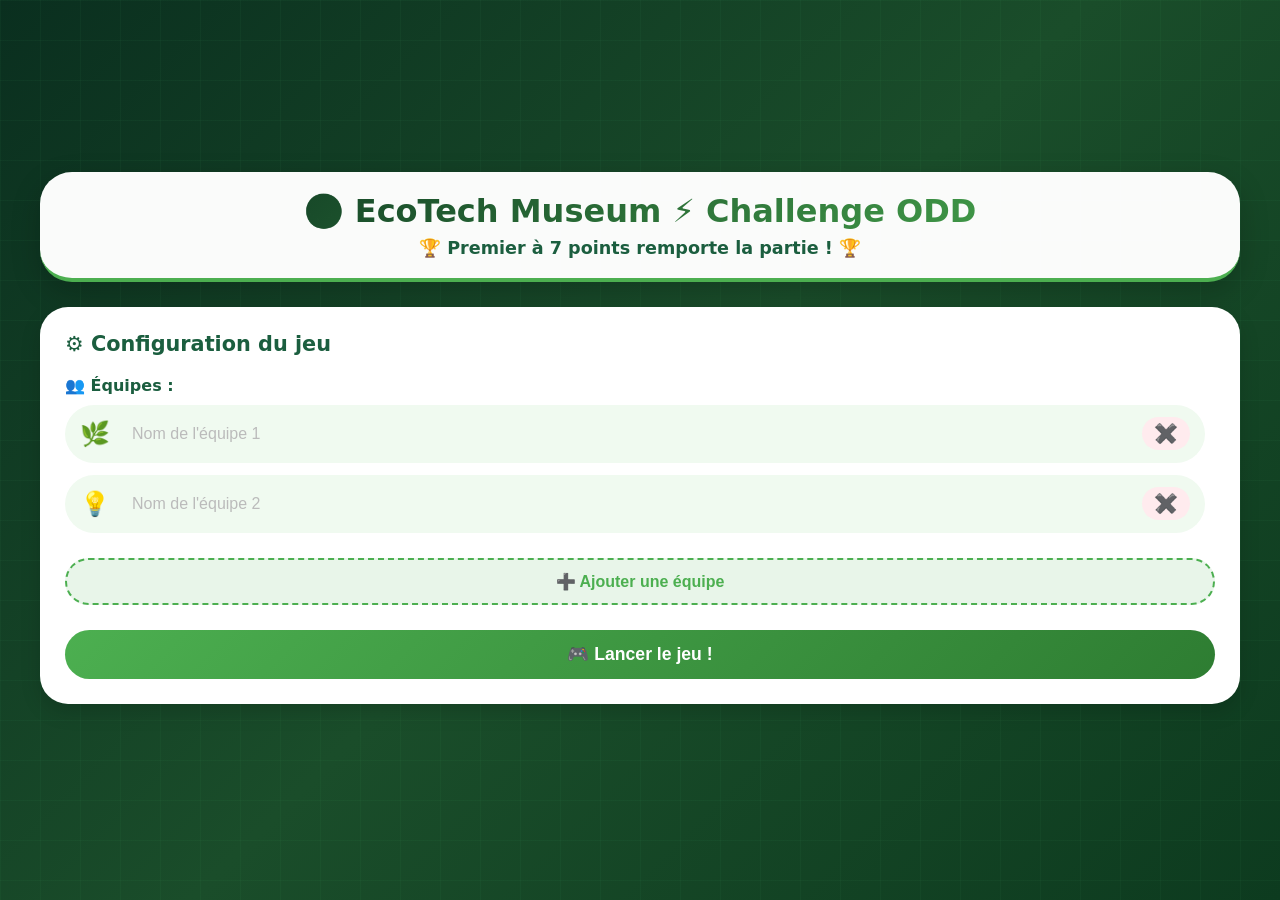
<file: QUIZ.html>
<!DOCTYPE html>
<html lang="fr">
<head>
    <meta charset="UTF-8">
    <meta name="viewport" content="width=device-width, initial-scale=1.0, user-scalable=yes">
    <title>EcoTech Museum - Jeu Quiz Challenge ODD</title>
    <style>
        * {
            margin: 0;
            padding: 0;
            box-sizing: border-box;
        }

        body {
            font-family: 'Segoe UI', 'Poppins', system-ui, sans-serif;
            background: linear-gradient(135deg, #0a2f1f 0%, #1a4d2a 50%, #0d3b1f 100%);
            min-height: 100vh;
            padding: 40px 20px;
            position: relative;
            display: flex;
            justify-content: center;
            align-items: center;
        }

        body::before {
            content: '';
            position: fixed;
            top: 0;
            left: 0;
            width: 100%;
            height: 100%;
            background-image: 
                linear-gradient(rgba(80, 200, 120, 0.05) 1px, transparent 1px),
                linear-gradient(90deg, rgba(80, 200, 120, 0.05) 1px, transparent 1px);
            background-size: 40px 40px;
            pointer-events: none;
            z-index: 0;
        }

        .game-container {
            max-width: 1200px;
            width: 100%;
            margin: 0 auto;
            position: relative;
            z-index: 1;
        }

        /* Header */
        .game-header {
            background: rgba(255, 255, 255, 0.98);
            border-radius: 32px;
            padding: 20px 30px;
            margin-bottom: 25px;
            text-align: center;
            box-shadow: 0 10px 30px rgba(0,0,0,0.2);
            border-bottom: 4px solid #4caf50;
        }

        .game-header h1 {
            background: linear-gradient(135deg, #0a2f1f, #4caf50);
            -webkit-background-clip: text;
            background-clip: text;
            color: transparent;
            font-size: 2rem;
        }

        .target-score {
            font-size: 1.1rem;
            color: #1b5e3f;
            margin-top: 8px;
            font-weight: bold;
        }

        /* Configuration panel */
        .config-panel {
            background: white;
            border-radius: 28px;
            padding: 25px;
            margin-bottom: 25px;
            box-shadow: 0 8px 20px rgba(0,0,0,0.15);
        }

        .config-header {
            font-size: 1.3rem;
            font-weight: bold;
            color: #1b5e3f;
            margin-bottom: 20px;
            display: flex;
            align-items: center;
            gap: 10px;
        }

        .teams-config {
            margin-bottom: 25px;
        }

        .teams-list-config {
            display: flex;
            flex-direction: column;
            gap: 12px;
            margin-bottom: 15px;
            max-height: 400px;
            overflow-y: auto;
            padding-right: 10px;
        }

        .team-config-row {
            display: flex;
            align-items: center;
            gap: 12px;
            background: #f0faf0;
            padding: 10px 15px;
            border-radius: 60px;
        }

        .team-config-row .team-emoji {
            font-size: 1.5rem;
        }

        .team-config-row input {
            flex: 1;
            border: none;
            background: transparent;
            padding: 10px;
            font-size: 1rem;
            font-weight: 500;
            outline: none;
            color: #1b5e3f;
        }

        .team-config-row input::placeholder {
            color: #bbb;
            font-weight: normal;
        }

        .remove-team-btn {
            background: #ffebee;
            border: none;
            font-size: 1.2rem;
            cursor: pointer;
            padding: 5px 12px;
            border-radius: 30px;
            color: #f44336;
            transition: all 0.2s;
        }

        .remove-team-btn:hover {
            background: #f44336;
            color: white;
        }

        .add-team-btn {
            background: #e8f5e9;
            border: 2px dashed #4caf50;
            padding: 12px 20px;
            border-radius: 60px;
            width: 100%;
            font-size: 1rem;
            font-weight: bold;
            color: #4caf50;
            cursor: pointer;
            transition: all 0.2s;
            margin-top: 10px;
        }

        .add-team-btn:hover {
            background: #4caf50;
            color: white;
        }

        .start-game-btn {
            background: linear-gradient(135deg, #4caf50, #2e7d32);
            color: white;
            border: none;
            padding: 14px 35px;
            font-size: 1.1rem;
            font-weight: bold;
            border-radius: 40px;
            cursor: pointer;
            width: 100%;
            transition: transform 0.2s;
        }

        .start-game-btn:hover {
            transform: scale(1.02);
            box-shadow: 0 5px 15px rgba(76,175,80,0.4);
        }

        /* Game area */
        .game-area {
            display: none;
        }

        .game-area.active {
            display: block;
        }

        /* Teams grid */
        .teams-grid {
            display: grid;
            grid-template-columns: repeat(auto-fit, minmax(250px, 1fr));
            gap: 20px;
            margin-bottom: 30px;
        }

        .team-card {
            background: white;
            border-radius: 24px;
            padding: 20px;
            text-align: center;
            transition: all 0.3s;
            border: 3px solid transparent;
            position: relative;
            overflow: hidden;
        }

        .team-card.current-turn {
            border-color: #ff9800;
            box-shadow: 0 0 0 3px rgba(255,152,0,0.3), 0 10px 25px rgba(0,0,0,0.1);
            animation: pulse 1s infinite;
        }

        @keyframes pulse {
            0%, 100% { transform: scale(1); }
            50% { transform: scale(1.02); }
        }

        .team-card.winner {
            border-color: #ffd700;
            background: linear-gradient(135deg, #fff8e1, #fff);
        }

        .team-emoji-big {
            font-size: 3rem;
            margin-bottom: 10px;
        }

        .team-name-card {
            font-size: 1.3rem;
            font-weight: bold;
            color: #1b5e3f;
            margin-bottom: 10px;
            word-break: break-word;
        }

        .team-score {
            font-size: 2rem;
            font-weight: bold;
            color: #4caf50;
        }

        .team-score span {
            font-size: 0.9rem;
            color: #666;
        }

        /* Roulette section */
        .roulette-section {
            background: white;
            border-radius: 32px;
            padding: 30px;
            margin-bottom: 25px;
            text-align: center;
        }

        .current-team-display {
            background: linear-gradient(135deg, #1b5e3f, #0d3b1f);
            border-radius: 60px;
            padding: 20px;
            margin-bottom: 20px;
            min-height: 140px;
            display: flex;
            flex-direction: column;
            justify-content: center;
        }

        .current-team-label {
            color: #a5d6a7;
            font-size: 0.9rem;
        }

        .current-team-name {
            font-size: 2rem;
            font-weight: bold;
            color: white;
            margin: 10px 0;
            word-break: break-word;
        }

        .shuffle-animation {
            animation: shuffle 0.3s ease-in-out;
        }

        @keyframes shuffle {
            0% { opacity: 0.3; transform: scale(0.95); letter-spacing: 0px; }
            50% { opacity: 1; transform: scale(1.05); letter-spacing: 5px; }
            100% { opacity: 1; transform: scale(1); letter-spacing: 0px; }
        }

        .draw-btn {
            background: #ff9800;
            color: white;
            border: none;
            padding: 18px 40px;
            font-size: 1.3rem;
            font-weight: bold;
            border-radius: 60px;
            cursor: pointer;
            transition: all 0.3s;
            box-shadow: 0 5px 15px rgba(255,152,0,0.4);
        }

        .draw-btn:hover {
            transform: scale(1.05);
            background: #f57c00;
        }

        .draw-btn:disabled {
            opacity: 0.5;
            cursor: not-allowed;
            transform: none;
        }

        /* Difficulty buttons */
        .difficulty-section {
            display: flex;
            gap: 15px;
            justify-content: center;
            margin: 20px 0;
            flex-wrap: wrap;
        }

        .difficulty-btn {
            padding: 12px 28px;
            border: 2px solid;
            border-radius: 40px;
            font-weight: bold;
            cursor: pointer;
            transition: all 0.3s;
            background: white;
        }

        .difficulty-btn.easy {
            border-color: #4caf50;
            color: #4caf50;
        }
        .difficulty-btn.easy:hover, .difficulty-btn.easy.active {
            background: #4caf50;
            color: white;
        }

        .difficulty-btn.medium {
            border-color: #ff9800;
            color: #ff9800;
        }
        .difficulty-btn.medium:hover, .difficulty-btn.medium.active {
            background: #ff9800;
            color: white;
        }

        .difficulty-btn.hard {
            border-color: #f44336;
            color: #f44336;
        }
        .difficulty-btn.hard:hover, .difficulty-btn.hard.active {
            background: #f44336;
            color: white;
        }

        /* Modal Popup */
        .modal {
            display: none;
            position: fixed;
            top: 0;
            left: 0;
            width: 100%;
            height: 100%;
            background: rgba(0, 0, 0, 0.8);
            backdrop-filter: blur(5px);
            z-index: 1000;
            justify-content: center;
            align-items: center;
            animation: fadeIn 0.3s ease;
        }

        @keyframes fadeIn {
            from { opacity: 0; }
            to { opacity: 1; }
        }

        .modal-content {
            background: white;
            border-radius: 48px;
            max-width: 700px;
            width: 90%;
            max-height: 85vh;
            overflow-y: auto;
            padding: 35px;
            position: relative;
            animation: slideIn 0.4s ease;
            box-shadow: 0 25px 50px rgba(0,0,0,0.3);
        }

        @keyframes slideIn {
            from { transform: translateY(-50px); opacity: 0; }
            to { transform: translateY(0); opacity: 1; }
        }

        .modal-header {
            text-align: center;
            margin-bottom: 25px;
            padding-bottom: 15px;
            border-bottom: 2px solid #e0f2e9;
        }

        .modal-team-name {
            font-size: 1.8rem;
            font-weight: bold;
            color: #1b5e3f;
            margin: 10px 0;
            word-break: break-word;
        }

        .modal-points {
            display: inline-block;
            background: #4caf50;
            color: white;
            padding: 5px 15px;
            border-radius: 30px;
            font-size: 0.9rem;
        }

        .modal-question {
            font-size: 1.4rem;
            font-weight: bold;
            color: #0a2f1f;
            margin: 25px 0;
            line-height: 1.3;
        }

        .modal-options {
            display: flex;
            flex-direction: column;
            gap: 12px;
            margin-bottom: 20px;
        }

        .modal-option {
            background: #f9fff9;
            border: 2px solid #c8e6d9;
            border-radius: 20px;
            padding: 15px 20px;
            cursor: pointer;
            transition: all 0.2s;
            font-weight: 500;
        }

        .modal-option:hover {
            background: #e8f5e9;
            transform: translateX(8px);
            border-color: #4caf50;
        }

        .modal-option.correct {
            background: #c8e6d9;
            border-color: #2e7d32;
        }

        .modal-option.wrong {
            background: #ffebee;
            border-color: #f44336;
        }

        .modal-feedback {
            background: #e8f5e9;
            border-left: 5px solid #4caf50;
            padding: 15px;
            border-radius: 16px;
            margin: 15px 0;
        }

        .modal-close-btn {
            background: #4caf50;
            color: white;
            border: none;
            padding: 14px 25px;
            border-radius: 40px;
            font-weight: bold;
            cursor: pointer;
            width: 100%;
            font-size: 1rem;
            transition: all 0.2s;
        }

        .modal-close-btn:hover {
            background: #2e7d32;
            transform: scale(1.02);
        }

        .winner-message {
            text-align: center;
            padding: 30px;
            background: linear-gradient(135deg, #fff8e1, #fff3e0);
            border-radius: 28px;
            margin-top: 20px;
        }

        .reset-game-btn {
            background: #2196f3;
            color: white;
            border: none;
            padding: 12px 30px;
            border-radius: 40px;
            cursor: pointer;
            margin-top: 15px;
            font-weight: bold;
        }

        @media (max-width: 768px) {
            body {
                padding: 20px 15px;
            }
            .teams-grid { 
                grid-template-columns: 1fr; 
            }
            .modal-content { 
                padding: 25px;
                width: 95%;
            }
            .modal-question { 
                font-size: 1.1rem; 
            }
            .game-header h1 {
                font-size: 1.4rem;
            }
            .current-team-name {
                font-size: 1.3rem;
            }
            .draw-btn {
                padding: 14px 25px;
                font-size: 1.1rem;
            }
        }
    </style>
</head>
<body>

<div class="game-container">
    <div class="game-header">
        <h1>🌍 EcoTech Museum ⚡ Challenge ODD</h1>
        <div class="target-score">🏆 Premier à 7 points remporte la partie ! 🏆</div>
    </div>

    <!-- Configuration Panel -->
    <div id="configPanel" class="config-panel">
        <div class="config-header">⚙️ Configuration du jeu</div>
        <div class="teams-config">
            <div style="margin-bottom: 10px; font-weight: bold; color: #1b5e3f;">👥 Équipes :</div>
            <div id="teamsListConfig" class="teams-list-config">
                <!-- Équipes ajoutées dynamiquement -->
            </div>
            <button id="addTeamBtn" class="add-team-btn">➕ Ajouter une équipe</button>
        </div>
        <button id="startGameBtn" class="start-game-btn">🎮 Lancer le jeu !</button>
    </div>

    <!-- Game Area -->
    <div id="gameArea" class="game-area">
        <div id="teamsGrid" class="teams-grid"></div>

        <div class="roulette-section">
            <div class="current-team-display" id="currentTeamDisplay">
                <div class="current-team-label">🎲 Équipe qui va jouer</div>
                <div class="current-team-name" id="currentTeamName">---</div>
            </div>
            <button id="drawTeamBtn" class="draw-btn">🎲 Tirer l'équipe</button>

            <div id="difficultySelector" style="display: none;">
                <div class="difficulty-section">
                    <button class="difficulty-btn easy" data-diff="easy">🍃 Facile (1 pt)</button>
                    <button class="difficulty-btn medium" data-diff="medium">⚡ Moyen (2 pts)</button>
                    <button class="difficulty-btn hard" data-diff="hard">🔥 Difficile (3 pts)</button>
                </div>
            </div>
        </div>
    </div>
</div>

<!-- Modal Popup -->
<div id="questionModal" class="modal">
    <div class="modal-content">
        <div class="modal-header">
            <div style="font-size: 0.9rem; color: #666;">🎯 Question pour</div>
            <div class="modal-team-name" id="modalTeamName">---</div>
            <div class="modal-points" id="modalPoints">1 point</div>
        </div>
        <div class="modal-question" id="modalQuestion"></div>
        <div class="modal-options" id="modalOptions"></div>
        <div id="modalFeedback"></div>
        <button id="modalCloseBtn" class="modal-close-btn" style="display: none;">Fermer</button>
    </div>
</div>

<script>
    // ============ BASE DE QUESTIONS ============
    const QUESTIONS_DB = {
        easy: [
            { text: "Quelle est la principale source d'énergie renouvelable la plus utilisée dans le monde ?", options: ["Solaire", "Éolien", "Hydraulique", "Géothermie"], correct: 2, explanation: "💧 L'hydroélectricité représente encore près de 16% de l'électricité mondiale." },
            { text: "Quel ODD vise spécifiquement l'énergie propre et abordable ?", options: ["ODD 7", "ODD 13", "ODD 11", "ODD 6"], correct: 0, explanation: "🎯 L'ODD 7 : Garantir l'accès à une énergie abordable, fiable et durable." },
            { text: "Que signifie 'CO₂' ?", options: ["Monoxyde de carbone", "Dioxyde de carbone", "Carbone organique", "Gaz carbonique liquide"], correct: 1, explanation: "🌫️ Le dioxyde de carbone est le principal gaz à effet de serre." },
            { text: "Les panneaux solaires produisent de l'électricité à partir de ?", options: ["Chaleur", "Lumière", "Vent", "Eau"], correct: 1, explanation: "☀️ L'effet photovoltaïque convertit la lumière en électricité." },
            { text: "Quel est l'objectif de l'accord de Paris sur le climat ?", options: ["0°C", "+1,5°C", "+2,5°C", "+3°C"], correct: 1, explanation: "🌡️ Limiter le réchauffement à +1,5°C par rapport à l'ère pré-industrielle." },
            { text: "Quelle énergie renouvelable utilise le vent ?", options: ["Solaire", "Hydraulique", "Éolienne", "Géothermie"], correct: 2, explanation: "💨 Les éoliennes convertissent l'énergie cinétique du vent en électricité." }
        ],
        medium: [
            { text: "Quel pays est le plus grand producteur d'énergie solaire au monde ?", options: ["États-Unis", "Inde", "Chine", "Allemagne"], correct: 2, explanation: "🇨🇳 La Chine produit plus de 30% de l'énergie solaire mondiale." },
            { text: "Qu'est-ce qu'une 'ville éponge' ?", options: ["Ville qui flotte", "Ville qui absorbe l'eau de pluie", "Ville sous terre", "Ville recyclée"], correct: 1, explanation: "💧 Une ville conçue pour gérer les eaux pluviales et prévenir les inondations." },
            { text: "Quel pourcentage des émissions mondiales de CO₂ vient du secteur des bâtiments ?", options: ["10%", "20%", "40%", "60%"], correct: 2, explanation: "🏢 Les bâtiments (chauffage, clim, électricité) représentent environ 40%." },
            { text: "Qu'est-ce que le 'bilan carbone' ?", options: ["Prix du carbone", "Quantité de CO₂ émise", "Taxe écologique", "Forêt artificielle"], correct: 1, explanation: "📊 Mesure des émissions de gaz à effet de serre d'une activité." },
            { text: "Quel ODD correspond à 'Villes et communautés durables' ?", options: ["ODD 9", "ODD 11", "ODD 13", "ODD 15"], correct: 1, explanation: "🏙️ L'ODD 11 vise à rendre les villes inclusives et durables." },
            { text: "Qu'est-ce que l'agrivoltaïsme ?", options: ["Cultiver sous panneaux solaires", "Brûler des plantes", "Énergie nucléaire", "Barrage hydraulique"], correct: 0, explanation: "🌾 Combinaison d'agriculture et de production solaire sur une même parcelle." }
        ],
        hard: [
            { text: "En quelle année l'Accord de Paris a-t-il été signé ?", options: ["2012", "2015", "2018", "2020"], correct: 1, explanation: "📅 2015, lors de la COP21 à Paris." },
            { text: "Quelle est l'énergie renouvelable avec le meilleur rendement par m² ?", options: ["Solaire", "Éolien", "Géothermie", "Hydrolienne"], correct: 2, explanation: "🔥 La géothermie a un rendement très élevé, disponible 24h/24." },
            { text: "Que signifie 'Smart Grid' ?", options: ["Réseau électrique intelligent", "Grille de données", "Autoroute connectée", "Bâtiment autonome"], correct: 0, explanation: "⚡ Un réseau qui optimise production, stockage et consommation d'énergie." },
            { text: "Quel est le principal gaz à effet de serre émis par l'agriculture ?", options: ["CO₂", "Méthane", "Protoxyde d'azote", "CFC"], correct: 1, explanation: "🐄 Le méthane (CH₄) vient de l'élevage et du riziculture." },
            { text: "Quelle innovation permet de stocker l'énergie éolienne excédentaire ?", options: ["Batteries lithium", "Hydrogène vert", "Volants d'inertie", "Toutes ces réponses"], correct: 3, explanation: "🔋 Toutes ces technologies existent pour stocker l'énergie renouvelable." },
            { text: "Quel pourcentage de l'énergie mondiale vient des renouvelables en 2023 ?", options: ["15%", "30%", "45%", "60%"], correct: 1, explanation: "🌍 Environ 30% de l'électricité mondiale est renouvelable." },
            { text: "Qu'est-ce que la 'biophilie' en architecture ?", options: ["Bâtiment connecté", "Intégration de la nature", "Matériaux recyclés", "Toits végétalisés"], correct: 1, explanation: "🏗️ Design qui relie les humains à la nature pour le bien-être." }
        ]
    };

    let gameState = {
        teams: [],
        currentTeamIndex: null,
        currentDifficulty: null,
        currentQuestion: null,
        waitingForDraw: true,
        gameActive: true,
        usedQuestions: { easy: [], medium: [], hard: [] },
        winner: null
    };

    let teamEmojis = ["🌿", "💡", "🌱", "☀️", "♻️", "🔋", "🚲", "🏆", "🌸", "⭐", "🦋", "🍃"];

    // DOM Elements
    const configPanel = document.getElementById('configPanel');
    const gameAreaDiv = document.getElementById('gameArea');
    const teamsListConfigDiv = document.getElementById('teamsListConfig');
    const teamsGridDiv = document.getElementById('teamsGrid');
    const currentTeamDisplay = document.getElementById('currentTeamDisplay');
    const drawTeamBtn = document.getElementById('drawTeamBtn');
    const difficultySelector = document.getElementById('difficultySelector');
    const addTeamBtn = document.getElementById('addTeamBtn');
    
    // Modal elements
    const modal = document.getElementById('questionModal');
    const modalTeamName = document.getElementById('modalTeamName');
    const modalPoints = document.getElementById('modalPoints');
    const modalQuestion = document.getElementById('modalQuestion');
    const modalOptions = document.getElementById('modalOptions');
    const modalFeedback = document.getElementById('modalFeedback');
    const modalCloseBtn = document.getElementById('modalCloseBtn');

    // Initialisation avec 2 équipes vides
    let teamsConfig = [
        { emoji: "🌿", name: "" },
        { emoji: "💡", name: "" }
    ];

    function renderTeamConfigInputs() {
        let html = '';
        teamsConfig.forEach((team, index) => {
            html += `
                <div class="team-config-row" data-index="${index}">
                    <span class="team-emoji">${team.emoji}</span>
                    <input type="text" class="team-name-input" value="${escapeHtml(team.name)}" placeholder="Nom de l'équipe ${index+1}">
                    <button class="remove-team-btn" data-index="${index}">✖️</button>
                </div>
            `;
        });
        teamsListConfigDiv.innerHTML = html;
        
        // Attacher les événements
        document.querySelectorAll('.team-name-input').forEach((input, idx) => {
            input.addEventListener('change', (e) => {
                teamsConfig[idx].name = e.target.value;
            });
        });
        
        document.querySelectorAll('.remove-team-btn').forEach(btn => {
            btn.addEventListener('click', (e) => {
                const index = parseInt(btn.getAttribute('data-index'));
                if (teamsConfig.length > 2) {
                    teamsConfig.splice(index, 1);
                    renderTeamConfigInputs();
                } else {
                    alert("⚠️ Il faut au moins 2 équipes pour jouer !");
                }
            });
        });
    }
    
    function escapeHtml(str) {
        if (!str) return '';
        return str.replace(/[&<>]/g, function(m) {
            if (m === '&') return '&amp;';
            if (m === '<') return '&lt;';
            if (m === '>') return '&gt;';
            return m;
        });
    }
    
    addTeamBtn.addEventListener('click', () => {
        const newEmoji = teamEmojis[teamsConfig.length % teamEmojis.length];
        teamsConfig.push({ emoji: newEmoji, name: "" });
        renderTeamConfigInputs();
    });
    
    function startGame() {
        // Récupérer les noms des équipes et vérifier qu'ils sont remplis
        const teams = [];
        let hasEmptyName = false;
        
        for (let i = 0; i < teamsConfig.length; i++) {
            const input = document.querySelector(`.team-config-row[data-index="${i}"] .team-name-input`);
            let name = input ? input.value.trim() : teamsConfig[i].name;
            if (!name) {
                hasEmptyName = true;
                alert(`⚠️ Veuillez donner un nom à l'équipe ${i+1} !`);
                return;
            }
            teams.push({
                id: i,
                name: name,
                score: 0,
                emoji: teamsConfig[i].emoji
            });
        }
        
        if (teams.length < 2) {
            alert("Il faut au moins 2 équipes pour jouer !");
            return;
        }
        
        if (hasEmptyName) return;
        
        gameState = {
            teams: teams,
            currentTeamIndex: null,
            currentDifficulty: null,
            currentQuestion: null,
            waitingForDraw: true,
            gameActive: true,
            usedQuestions: { easy: [], medium: [], hard: [] },
            winner: null
        };
        
        // Afficher l'interface de jeu
        configPanel.style.display = 'none';
        gameAreaDiv.classList.add('active');
        
        renderTeamsGrid();
        resetGameUI();
    }
    
    function renderTeamsGrid() {
        let html = '';
        gameState.teams.forEach((team, idx) => {
            const isWinner = gameState.winner && gameState.winner.id === team.id;
            html += `
                <div class="team-card ${isWinner ? 'winner' : ''}" data-team-id="${team.id}">
                    <div class="team-emoji-big">${team.emoji}</div>
                    <div class="team-name-card">${escapeHtml(team.name)}</div>
                    <div class="team-score">${team.score} <span>points</span></div>
                </div>
            `;
        });
        teamsGridDiv.innerHTML = html;
        
        // Mettre en surbrillance l'équipe courante
        if (gameState.currentTeamIndex !== null && !gameState.winner) {
            const cards = document.querySelectorAll('.team-card');
            cards.forEach((card, i) => {
                if (i === gameState.currentTeamIndex) {
                    card.classList.add('current-turn');
                } else {
                    card.classList.remove('current-turn');
                }
            });
        }
    }
    
    function resetGameUI() {
        gameState.waitingForDraw = true;
        gameState.currentDifficulty = null;
        gameState.currentQuestion = null;
        difficultySelector.style.display = 'none';
        drawTeamBtn.disabled = false;
        currentTeamDisplay.innerHTML = `
            <div class="current-team-label">🎲 Équipe qui va jouer</div>
            <div class="current-team-name">---</div>
        `;
        drawTeamBtn.textContent = "🎲 Tirer l'équipe";
        renderTeamsGrid();
    }
    
    function getRandomTeam() {
        const availableTeams = gameState.teams.filter(t => t.score < 7);
        if (availableTeams.length === 0) return null;
        const randomIndex = Math.floor(Math.random() * availableTeams.length);
        return gameState.teams.findIndex(t => t.id === availableTeams[randomIndex].id);
    }
    
    async function drawTeamWithShuffle() {
        if (!gameState.gameActive) return;
        if (gameState.winner) {
            alert(`🏆 ${gameState.winner.name} a déjà gagné ! Reconfigurez pour une nouvelle partie.`);
            return;
        }
        
        // Désactiver le bouton pendant l'animation
        drawTeamBtn.disabled = true;
        
        const availableTeamsNames = gameState.teams
            .filter(t => t.score < 7)
            .map(t => ({ name: t.name, emoji: t.emoji }));
        
        if (availableTeamsNames.length === 0) {
            drawTeamBtn.disabled = false;
            return;
        }
        
        // Animation de shuffling des noms
        let shuffleCount = 0;
        const maxShuffles = 12;
        
        const shuffleInterval = setInterval(() => {
            const randomTeam = availableTeamsNames[Math.floor(Math.random() * availableTeamsNames.length)];
            currentTeamDisplay.innerHTML = `
                <div class="current-team-label">🎲 Tirage en cours...</div>
                <div class="current-team-name shuffle-animation">${randomTeam.emoji} ${randomTeam.name}</div>
            `;
            shuffleCount++;
            if (shuffleCount >= maxShuffles) {
                clearInterval(shuffleInterval);
                finalizeDraw();
            }
        }, 80);
        
        function finalizeDraw() {
            const newTeamIndex = getRandomTeam();
            if (newTeamIndex === null) {
                checkWinner();
                drawTeamBtn.disabled = false;
                currentTeamDisplay.innerHTML = `
                    <div class="current-team-label">🎲 Équipe qui va jouer</div>
                    <div class="current-team-name">---</div>
                `;
                return;
            }
            
            gameState.currentTeamIndex = newTeamIndex;
            gameState.waitingForDraw = false;
            gameState.currentDifficulty = null;
            
            const team = gameState.teams[newTeamIndex];
            currentTeamDisplay.innerHTML = `
                <div class="current-team-label">🎲 Équipe qui va jouer</div>
                <div class="current-team-name">${team.emoji} ${escapeHtml(team.name)}</div>
            `;
            
            difficultySelector.style.display = 'block';
            
            // Reset difficulty buttons active state
            document.querySelectorAll('.difficulty-btn').forEach(btn => btn.classList.remove('active'));
            
            renderTeamsGrid();
            drawTeamBtn.disabled = false;
            drawTeamBtn.textContent = "🎲 Tirer l'équipe";
        }
    }
    
    function getRandomQuestion(difficulty) {
        const questions = QUESTIONS_DB[difficulty];
        const used = gameState.usedQuestions[difficulty];
        const available = questions.filter((_, idx) => !used.includes(idx));
        
        if (available.length === 0) {
            // Reset used questions for this difficulty if we run out
            gameState.usedQuestions[difficulty] = [];
            return questions[Math.floor(Math.random() * questions.length)];
        }
        
        const randomAvailable = available[Math.floor(Math.random() * available.length)];
        const originalIndex = questions.findIndex(q => q === randomAvailable);
        gameState.usedQuestions[difficulty].push(originalIndex);
        return randomAvailable;
    }
    
    function selectDifficulty(difficulty, points) {
        if (gameState.waitingForDraw || gameState.currentDifficulty !== null) return;
        if (!gameState.gameActive) return;
        
        gameState.currentDifficulty = difficulty;
        
        // Get random question
        const question = getRandomQuestion(difficulty);
        gameState.currentQuestion = { ...question, points };
        
        // Afficher le modal
        showModal(question, points);
    }
    
    function showModal(question, points) {
        const team = gameState.teams[gameState.currentTeamIndex];
        modalTeamName.textContent = `${team.emoji} ${team.name}`;
        modalPoints.textContent = `${points} point${points > 1 ? 's' : ''}`;
        modalQuestion.textContent = question.text;
        
        // Générer les options
        let optionsHtml = '';
        question.options.forEach((opt, idx) => {
            const letter = String.fromCharCode(65+idx);
            optionsHtml += `
                <div class="modal-option" data-opt-index="${idx}">
                    <strong>${letter}.</strong> ${opt}
                </div>
            `;
        });
        modalOptions.innerHTML = optionsHtml;
        modalFeedback.innerHTML = '';
        modalCloseBtn.style.display = 'none';
        
        // Attacher les événements aux options
        document.querySelectorAll('.modal-option').forEach(opt => {
            opt.addEventListener('click', () => handleAnswerInModal(parseInt(opt.getAttribute('data-opt-index'))));
        });
        
        modal.style.display = 'flex';
    }
    
    function handleAnswerInModal(selectedIdx) {
        if (!gameState.currentQuestion) return;
        
        const isCorrect = (selectedIdx === gameState.currentQuestion.correct);
        const points = gameState.currentQuestion.points;
        const team = gameState.teams[gameState.currentTeamIndex];
        
        // Désactiver les options
        const options = document.querySelectorAll('.modal-option');
        options.forEach(opt => {
            opt.style.pointerEvents = 'none';
        });
        
        // Highlight correct/wrong
        options.forEach((opt, idx) => {
            if (idx === gameState.currentQuestion.correct) {
                opt.classList.add('correct');
            }
            if (idx === selectedIdx && idx !== gameState.currentQuestion.correct) {
                opt.classList.add('wrong');
            }
        });
        
        if (isCorrect) {
            team.score += points;
            renderTeamsGrid();
            
            modalFeedback.innerHTML = `
                <div class="modal-feedback">
                    ✅ BRAVO ! +${points} point${points > 1 ? 's' : ''} pour ${escapeHtml(team.name)}<br>
                    📚 ${gameState.currentQuestion.explanation}
                </div>
            `;
        } else {
            const correctAnswer = gameState.currentQuestion.options[gameState.currentQuestion.correct];
            modalFeedback.innerHTML = `
                <div class="modal-feedback">
                    ❌ Dommage ! La bonne réponse était : "${correctAnswer}"<br>
                    📚 ${gameState.currentQuestion.explanation}<br>
                    <span style="color:#ff9800;">0 point pour cette question</span>
                </div>
            `;
        }
        
        modalCloseBtn.style.display = 'block';
        
        modalCloseBtn.onclick = () => {
            modal.style.display = 'none';
            checkWinner();
            if (!gameState.winner) {
                nextTurn();
            }
        };
    }
    
    function checkWinner() {
        for (let team of gameState.teams) {
            if (team.score >= 7) {
                gameState.winner = team;
                gameState.gameActive = false;
                showWinner(team);
                return true;
            }
        }
        return false;
    }
    
    function showWinner(team) {
        // Cacher le modal s'il est ouvert
        modal.style.display = 'none';
        
        // Afficher le gagnant dans la zone de jeu
        const rouletteSection = document.querySelector('.roulette-section');
        const originalContent = rouletteSection.innerHTML;
        rouletteSection.innerHTML = `
            <div class="winner-message">
                <div style="font-size:4rem;">🏆🎉🏆</div>
                <h2 style="color:#1b5e3f;">${team.emoji} ${escapeHtml(team.name)} a gagné !</h2>
                <p style="font-size:1.2rem; margin:15px 0;">Avec ${team.score} points, cette équipe maîtrise les enjeux des ODD !</p>
                <p>🌍 La technologie + l'écologie peuvent sauver notre planète. Bravo à tous !</p>
                <button id="resetGameBtn" class="reset-game-btn">🔄 Nouvelle partie</button>
            </div>
        `;
        
        drawTeamBtn.disabled = true;
        difficultySelector.style.display = 'none';
        
        document.getElementById('resetGameBtn').addEventListener('click', () => {
            location.reload();
        });
    }
    
    function nextTurn() {
        gameState.currentTeamIndex = null;
        gameState.currentDifficulty = null;
        gameState.currentQuestion = null;
        gameState.waitingForDraw = true;
        difficultySelector.style.display = 'none';
        drawTeamBtn.disabled = false;
        currentTeamDisplay.innerHTML = `
            <div class="current-team-label">🎲 Équipe qui va jouer</div>
            <div class="current-team-name">---</div>
        `;
        renderTeamsGrid();
    }
    
    // Event listeners for difficulty
    document.querySelectorAll('.difficulty-btn').forEach(btn => {
        btn.addEventListener('click', (e) => {
            const diff = btn.getAttribute('data-diff');
            let points = diff === 'easy' ? 1 : (diff === 'medium' ? 2 : 3);
            selectDifficulty(diff, points);
            btn.classList.add('active');
        });
    });
    
    drawTeamBtn.addEventListener('click', drawTeamWithShuffle);
    document.getElementById('startGameBtn').addEventListener('click', startGame);
    
    // Fermer le modal si on clique en dehors
    window.addEventListener('click', (e) => {
        if (e.target === modal) {
            modal.style.display = 'none';
        }
    });
    
    // Initial render
    renderTeamConfigInputs();
</script>
</body>
</html>
</file>
